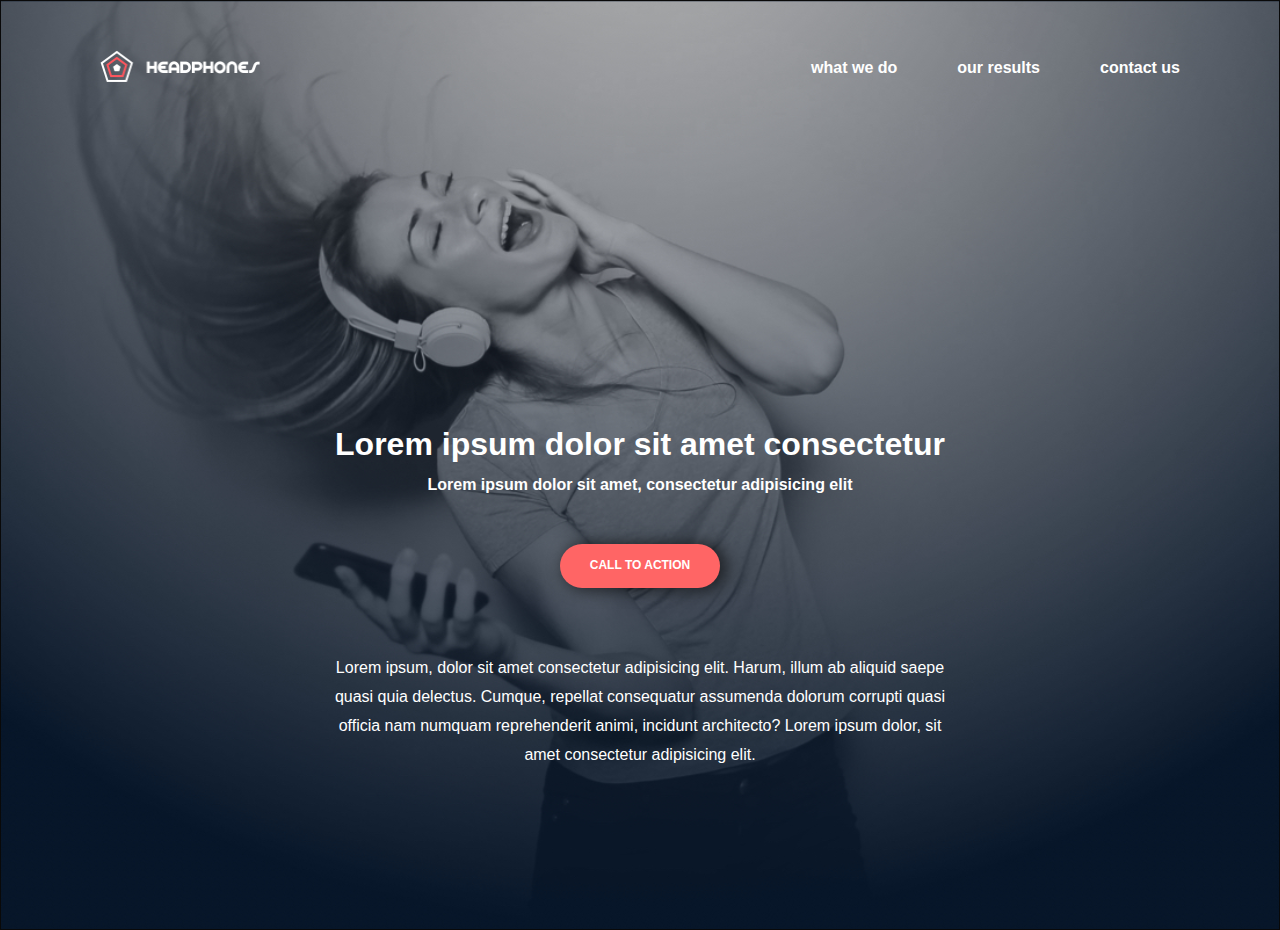
<file: headphones/0-index.html>
<!DOCTYPE html>
<html lang="en" dir="ltr">
    <head>
        <meta charset="UTF-8" />
        <meta name="viewport" content="width=device-width, initial-scale=1.0" />
        <title>Headphones</title>
        <meta name="description" content="Design from scratch" />
        <link rel="icon" type="image/x-icon" href="./images/favicon.ico" />
        <link rel="icon" type="image/png" href="./images/favicon.png" />
        <link rel="stylesheet" href="0-styles.css" />
    </head>
    <body>
        <!-- Header -->
        <header>
            <h2><a href=""><img src="images/d1597894d79386c83b9b/images/logo_headphones.png" alt="Headphones logo" width="160px"></a></h2> 
            <input type="checkbox" id="menu-btn" class="menu-btn">
            <label for="menu-btn" class="menu-icon"><span class="navicon"></span></label>
            <nav>
                <li><a href="#">What we do</a></li>
                <li><a href="#">Our results</a></li>
                <li><a href="#">Contact us</a></li>
            </nav>
        </header>

        <!-- Hero -->
        <section class="hero">
            <div class="background-image"></div>
            <h1 class="hero-title">Lorem ipsum dolor sit amet consectetur</h1>
            <h2 class="hero-subtitle">Lorem ipsum dolor sit amet, consectetur adipisicing elit</h2>
            <a href="" class="button">Call to action</a>
            <p>Lorem ipsum, dolor sit amet consectetur adipisicing elit. Harum, illum ab aliquid saepe quasi quia delectus. Cumque, repellat consequatur assumenda dolorum corrupti quasi officia nam numquam reprehenderit animi, incidunt architecto? Lorem ipsum dolor, sit amet consectetur adipisicing elit.</p>
        </section>
    </body>
</html>
</file>
<file: headphones/0-styles.css>
/* Reset / Normalize */

/*! normalize Css */html{line-height:1.15;-webkit-text-size-adjust:100%}body{margin:0}main{display:block}h1{font-size:2em;margin:.67em 0}hr{box-sizing:content-box;height:0;overflow:visible}pre{font-family:monospace,monospace;font-size:1em}a{background-color:transparent}abbr[title]{border-bottom:none;text-decoration:underline;text-decoration:underline dotted}b,strong{font-weight:bolder}code,kbd,samp{font-family:monospace,monospace;font-size:1em}small{font-size:80%}sub,sup{font-size:75%;line-height:0;position:relative;vertical-align:baseline}sub{bottom:-.25em}sup{top:-.5em}img{border-style:none}button,input,optgroup,select,textarea{font-family:inherit;font-size:100%;line-height:1.15;margin:0}button,input{overflow:visible}button,select{text-transform:none}[type=button],[type=reset],[type=submit],button{-webkit-appearance:button}[type=button]::-moz-focus-inner,[type=reset]::-moz-focus-inner,[type=submit]::-moz-focus-inner,button::-moz-focus-inner{border-style:none;padding:0}[type=button]:-moz-focusring,[type=reset]:-moz-focusring,[type=submit]:-moz-focusring,button:-moz-focusring{outline:1px dotted ButtonText}fieldset{padding:.35em .75em .625em}legend{box-sizing:border-box;color:inherit;display:table;max-width:100%;padding:0;white-space:normal}progress{vertical-align:baseline}textarea{overflow:auto}[type=checkbox],[type=radio]{box-sizing:border-box;padding:0}[type=number]::-webkit-inner-spin-button,[type=number]::-webkit-outer-spin-button{height:auto}[type=search]{-webkit-appearance:textfield;outline-offset:-2px}[type=search]::-webkit-search-decoration{-webkit-appearance:none}::-webkit-file-upload-button{-webkit-appearance:button;font:inherit}details{display:block}summary{display:list-item}template{display:none}[hidden]{display:none}

/* Variables */

:root {
    --color-primary: #FF6565;
    --color-black:  #090909;
    --color-white: #FFFFFF;
    --color-grey: #a0a0a0;
    --color-light-grey: #f3f3f3;
    --color-dark-grey: #353535;

    --text-color: var(--color-black);

    --font-family: 'Sans Pro', 'Spin Cycle', sans-serif;

    --font-size-small: 1.2rem;
    --font-size-medium: 1.6rem;
    --font-size-large: 1.8rem;
    --font-size-x-large: 2.3rem;
    --font-size-xx-large: 4.8rem;

    --font-weight-regular: 400;
    --font-weight-bold: 700;

    --line-height-small: 1.2;
    --line-height-base: 1.5;
    --line-height-big: 1.8;
}

/* Base */

*, *:before, *:after {
   box-sizing: border-box;
}

html {
   scroll-behavior: smooth;
   font-size: 62.5%;
}

body {
   margin: 0;
   border: 1px solid var(--color-black);
   color: var(--color-white);
   background-color: var(--color-black);
   font-family: var(--font-family);
   font-size: var(--font-size-medium);
   font-weight: var(--font-weight-regular);
   text-align: center;
}

h1, h2, h3, h4, h5, h6 {
   font-weight: var(--font-weight-bold);
}

a {
   text-decoration: none;
}

.button {
   color: var(--color-white);
   background-color: var(--color-primary);
   border-radius: 40px;
   font-weight: var(--font-weight-bold);
   text-transform: uppercase;
   padding: 15px 30px;
   font-size: var(--font-size-small);
}

.button:hover {
   opacity: 0.9;
}

ul, nav {
   list-style: none;
}

hr {
   width: 150px;
   height: 2px;
   background-color: var(--color-primary);
   border: 0;
   margin-bottom: 80px;
}

/* Sections  */

section {
   display: flex;
   flex-direction: column;
   align-items: center;
   padding: 125px 100px;
}

@media screen and (max-width: 1000px) {
   section {
     padding: 100px 50px;
   }
}

@media screen and (max-width: 600px) {
   section {
      padding: 80px 30px;
   }
}

.hero-title {
   margin-bottom: 0;
}

.hero-subtitle {
   font-size: var(--font-size-medium);
   margin-bottom: 5rem;
}

section p {
   max-width: 637px;
   margin-bottom: 35px;
   line-height: var(--line-height-big);
}

.columns {
   width: 100%;
   display: flex;
   flex-wrap: row wrap;
   justify-content: center;
}

#pentagon li {
   background-image: url(./images/pentagone.png);
}

/* Header */

header {
   position: absolute;
   top: 0;
   left: 0;
   z-index: 10;
   width: 100%;
   display: flex;
   justify-content: space-between;
   align-items: center;
   padding: 30px 100px 0;
   background: transparent;
}

.hero .hero-title {
   margin-top: 300px;
}

header .menu-icon {
   cursor: pointer;
   padding: 2.5rem;
   position: relative;
   user-select: none;
}

header .menu-icon .navicon {
   background: var(--color-white);
   display: block;
   width: 1.2rem;
   height: .2rem;
   position: relative;
   transition: background .2s ease-out;
}

header .menu-icon .navicon:before, header .menu-icon .navicon:after {
   content: '';
   display: block;
   width: 100%;
   height: 100%;
   position: absolute;
   background: var(--color-white);
   transition: all .2s ease-out;
}

header .menu-icon .navicon:before {
   top: .7rem;
   width: 2rem;
}

header .menu-icon .navicon:after {
   top: -.7rem;
   width: 2rem;
}

header .menu-btn {
   display: none;
}

header .menu-icon {
   display: none;
}

.menu-btn:checked ~ nav {
   display: block;
   max-height: 100%;
   overflow: inherit;
}

header .menu-btn:checked + .menu-icon .navicon {
   background: transparent;
}

header .menu-btn:checked + .menu-icon .navicon::before {
   transform: rotate(-45deg);
}

header .menu-btn:checked + .menu-icon .navicon::after {
   transform: rotate(45deg);
}

header .menu-btn:checked + .menu-icon .navicon::before, header .menu-btn:checked + .menu-icon .navicon::after {
   top: 0;
}

header nav {
   display: flex;
}

header nav li {
   margin: 0 30px;
   text-transform: lowercase;
   font-weight: var(--font-weight-bold);
}

header nav li:first-child {
   margin-left: 0;
}

header nav li:last-child {
   margin-right: 0;
}

header nav li a {
   color: var(--color-white);
}

header nav li a:hover {
   color: var(--color-primary);
}

@media screen and (max-width: 480px) {
   header {
      flex-wrap: wrap;
      justify-content: center;
   }
   
   header nav {
      display: none;
      flex-direction: column;
      overflow: hidden;
      max-height: 0;
      transition: max-height .2s ease-out;
      justify-content: center;
   }

   header nav li {
      margin: 0 0;
      padding-bottom: 3rem;
   }

   header .menu-icon {
      display: initial;
      order: -1;
   }
}

/*  Hero */

.hero {
   position: relative;
   justify-content: center;
   min-height: 100vh;
   text-align: center;
}

.hero .background-image {
   position: absolute;
   background-image: url(./images/d1597894d79386c83b9b/images/headphones_hero_1.jpg);
   background-position: center;
   top: 0;
   left: 0;
   width: 100%;
   height: 100%;
   background-size: cover;
   background-color: var(--color-black);
   z-index: -1;
}

.hero .button {
   box-shadow: 5px 1px 15px 2px rgba(0, 0, 0, 0.57);
   margin-bottom: 5rem;
}
</file>
